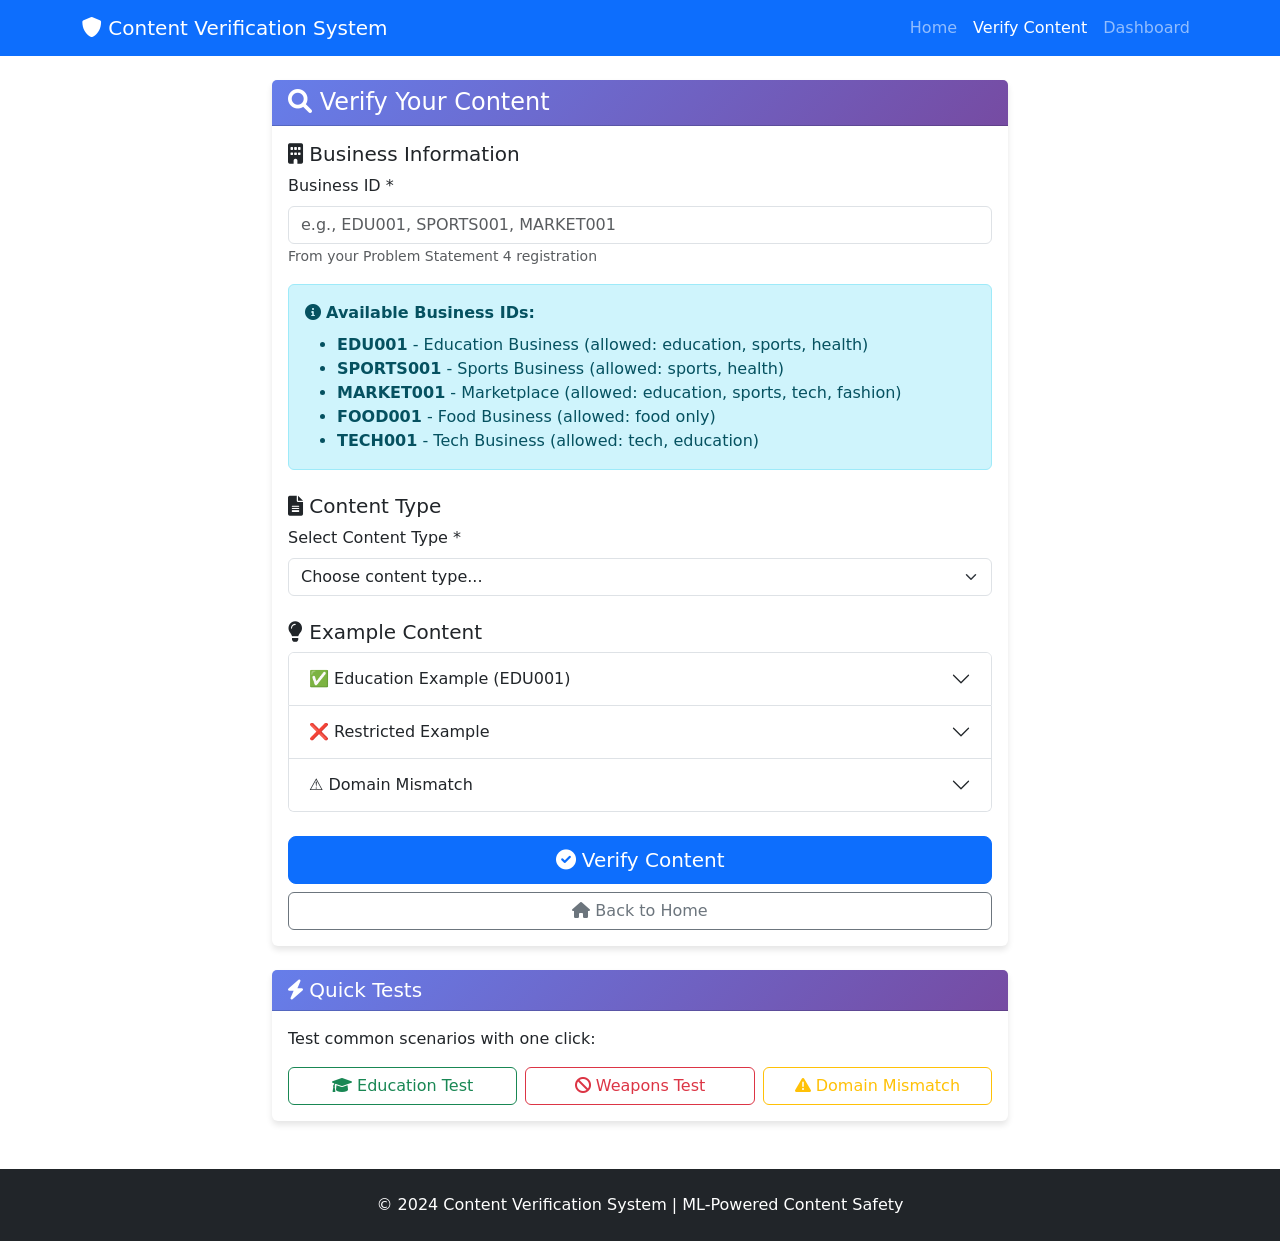
<file: maketechberry_project1/web_app/templates/verify.html>
<!DOCTYPE html>
<html lang="en">
<head>
    <meta charset="UTF-8">
    <meta name="viewport" content="width=device-width, initial-scale=1.0">
    <title>Verify Content - Content Verification System</title>
    <link href="https://cdn.jsdelivr.net/npm/bootstrap@5.1.3/dist/css/bootstrap.min.css" rel="stylesheet">
    <link rel="stylesheet" href="https://cdnjs.cloudflare.com/ajax/libs/font-awesome/6.0.0/css/all.min.css">
    <style>
        .form-section {
            display: none;
        }
        .card {
            box-shadow: 0 4px 6px rgba(0,0,0,0.1);
            border: none;
        }
        .card-header {
            background: linear-gradient(135deg, #667eea 0%, #764ba2 100%);
            color: white;
        }
        .preview-image {
            max-height: 200px;
            object-fit: contain;
        }
    </style>
</head>
<body>
    <!-- Navigation -->
    <nav class="navbar navbar-expand-lg navbar-dark bg-primary">
        <div class="container">
            <a class="navbar-brand" href="/">
                <i class="fas fa-shield-alt"></i> Content Verification System
            </a>
            <div class="collapse navbar-collapse">
                <ul class="navbar-nav ms-auto">
                    <li class="nav-item">
                        <a class="nav-link" href="/">Home</a>
                    </li>
                    <li class="nav-item">
                        <a class="nav-link active" href="/verify">Verify Content</a>
                    </li>
                    <li class="nav-item">
                        <a class="nav-link" href="/dashboard">Dashboard</a>
                    </li>
                </ul>
            </div>
        </div>
    </nav>

    <!-- Main Content -->
    <div class="container mt-4">
        <div class="row">
            <div class="col-lg-8 mx-auto">
                <div class="card">
                    <div class="card-header">
                        <h4 class="mb-0"><i class="fas fa-search"></i> Verify Your Content</h4>
                    </div>
                    <div class="card-body">
                        <form id="verificationForm" method="POST" enctype="multipart/form-data">
                            <!-- Business Info -->
                            <div class="mb-4">
                                <h5><i class="fas fa-building"></i> Business Information</h5>
                                <div class="mb-3">
                                    <label for="business_id" class="form-label">Business ID *</label>
                                    <input type="text" class="form-control" id="business_id" name="business_id" 
                                           placeholder="e.g., EDU001, SPORTS001, MARKET001" required>
                                    <small class="text-muted">From your Problem Statement 4 registration</small>
                                </div>
                                
                                <div class="alert alert-info">
                                    <i class="fas fa-info-circle"></i> 
                                    <strong>Available Business IDs:</strong>
                                    <ul class="mb-0 mt-2">
                                        <li><strong>EDU001</strong> - Education Business (allowed: education, sports, health)</li>
                                        <li><strong>SPORTS001</strong> - Sports Business (allowed: sports, health)</li>
                                        <li><strong>MARKET001</strong> - Marketplace (allowed: education, sports, tech, fashion)</li>
                                        <li><strong>FOOD001</strong> - Food Business (allowed: food only)</li>
                                        <li><strong>TECH001</strong> - Tech Business (allowed: tech, education)</li>
                                    </ul>
                                </div>
                            </div>

                            <!-- Content Type -->
                            <div class="mb-4">
                                <h5><i class="fas fa-file-alt"></i> Content Type</h5>
                                <div class="mb-3">
                                    <label for="content_type" class="form-label">Select Content Type *</label>
                                    <select class="form-select" id="content_type" name="content_type" required>
                                        <option value="">Choose content type...</option>
                                        <option value="text">Text Only</option>
                                        <option value="image">Image Only</option>
                                        <option value="mixed">Text + Image (Mixed)</option>
                                    </select>
                                </div>
                            </div>

                            <!-- Text Content Section -->
                            <div class="mb-4 form-section" id="textSection">
                                <h5><i class="fas fa-font"></i> Text Content</h5>
                                <div class="mb-3">
                                    <label for="title" class="form-label">Title (Optional)</label>
                                    <input type="text" class="form-control" id="title" name="title" 
                                           placeholder="Enter content title">
                                </div>
                                <div class="mb-3">
                                    <label for="description" class="form-label">Description *</label>
                                    <textarea class="form-control" id="description" name="description" 
                                              rows="5" placeholder="Enter your content here..." required></textarea>
                                    <small class="text-muted">Enter the text content you want to verify</small>
                                </div>
                            </div>

                            <!-- Image Content Section -->
                            <div class="mb-4 form-section" id="imageSection">
                                <h5><i class="fas fa-image"></i> Image Content</h5>
                                <div class="mb-3">
                                    <label for="image" class="form-label">Upload Image</label>
                                    <input type="file" class="form-control" id="image" name="image" 
                                           accept="image/*">
                                    <small class="text-muted">Supported formats: JPG, PNG, GIF (Max: 10MB)</small>
                                </div>
                                <div class="mb-3">
                                    <div id="imagePreview" class="text-center"></div>
                                </div>
                            </div>

                            <!-- Examples -->
                            <div class="mb-4">
                                <h5><i class="fas fa-lightbulb"></i> Example Content</h5>
                                <div class="accordion" id="examplesAccordion">
                                    <div class="accordion-item">
                                        <h2 class="accordion-header">
                                            <button class="accordion-button collapsed" type="button" data-bs-toggle="collapse" data-bs-target="#example1">
                                                ✅ Education Example (EDU001)
                                            </button>
                                        </h2>
                                        <div id="example1" class="accordion-collapse collapse" data-bs-parent="#examplesAccordion">
                                            <div class="accordion-body">
                                                <strong>Business ID:</strong> EDU001<br>
                                                <strong>Text:</strong> "Physics lab experiments manual for grade 12 students"<br>
                                                <strong>Expected Result:</strong> ✅ APPROVED (Education domain)
                                            </div>
                                        </div>
                                    </div>
                                    <div class="accordion-item">
                                        <h2 class="accordion-header">
                                            <button class="accordion-button collapsed" type="button" data-bs-toggle="collapse" data-bs-target="#example2">
                                                ❌ Restricted Example
                                            </button>
                                        </h2>
                                        <div id="example2" class="accordion-collapse collapse" data-bs-parent="#examplesAccordion">
                                            <div class="accordion-body">
                                                <strong>Business ID:</strong> EDU001<br>
                                                <strong>Text:</strong> "Buy guns and firearms online"<br>
                                                <strong>Expected Result:</strong> ❌ BLOCKED (Weapons - restricted)
                                            </div>
                                        </div>
                                    </div>
                                    <div class="accordion-item">
                                        <h2 class="accordion-header">
                                            <button class="accordion-button collapsed" type="button" data-bs-toggle="collapse" data-bs-target="#example3">
                                                ⚠️ Domain Mismatch
                                            </button>
                                        </h2>
                                        <div id="example3" class="accordion-collapse collapse" data-bs-parent="#examplesAccordion">
                                            <div class="accordion-body">
                                                <strong>Business ID:</strong> FOOD001<br>
                                                <strong>Text:</strong> "Real estate properties for sale"<br>
                                                <strong>Expected Result:</strong> ❌ BLOCKED (Wrong domain)
                                            </div>
                                        </div>
                                    </div>
                                </div>
                            </div>

                            <!-- Submit Button -->
                            <div class="d-grid gap-2">
                                <button type="submit" class="btn btn-primary btn-lg">
                                    <i class="fas fa-check-circle"></i> Verify Content
                                </button>
                                <button type="button" class="btn btn-outline-secondary" onclick="window.location.href='/'">
                                    <i class="fas fa-home"></i> Back to Home
                                </button>
                            </div>
                        </form>
                    </div>
                </div>

                <!-- Quick Test Buttons -->
                <div class="card mt-4">
                    <div class="card-header bg-info text-white">
                        <h5 class="mb-0"><i class="fas fa-bolt"></i> Quick Tests</h5>
                    </div>
                    <div class="card-body">
                        <p class="card-text">Test common scenarios with one click:</p>
                        <div class="row g-2">
                            <div class="col-md-4">
                                <button class="btn btn-outline-success w-100" onclick="loadExample('edu')">
                                    <i class="fas fa-graduation-cap"></i> Education Test
                                </button>
                            </div>
                            <div class="col-md-4">
                                <button class="btn btn-outline-danger w-100" onclick="loadExample('weapons')">
                                    <i class="fas fa-ban"></i> Weapons Test
                                </button>
                            </div>
                            <div class="col-md-4">
                                <button class="btn btn-outline-warning w-100" onclick="loadExample('mismatch')">
                                    <i class="fas fa-exclamation-triangle"></i> Domain Mismatch
                                </button>
                            </div>
                        </div>
                    </div>
                </div>
            </div>
        </div>
    </div>

    <!-- Footer -->
    <footer class="bg-dark text-white mt-5 py-4">
        <div class="container text-center">
            <p class="mb-0">© 2024 Content Verification System | ML-Powered Content Safety</p>
        </div>
    </footer>

    <!-- JavaScript -->
    <script src="https://cdn.jsdelivr.net/npm/bootstrap@5.1.3/dist/js/bootstrap.bundle.min.js"></script>
    <script>
        // Show/hide form sections based on content type
        document.getElementById('content_type').addEventListener('change', function() {
            const type = this.value;
            
            // Hide all sections first
            document.querySelectorAll('.form-section').forEach(section => {
                section.style.display = 'none';
            });
            
            // Show relevant sections
            if (type === 'text' || type === 'mixed') {
                document.getElementById('textSection').style.display = 'block';
                document.getElementById('description').required = true;
            }
            
            if (type === 'image' || type === 'mixed') {
                document.getElementById('imageSection').style.display = 'block';
            }
        });

        // Image preview
        document.getElementById('image')?.addEventListener('change', function(e) {
            const file = e.target.files[0];
            const preview = document.getElementById('imagePreview');
            
            if (file) {
                if (!file.type.match('image.*')) {
                    alert('Please select an image file');
                    this.value = '';
                    preview.innerHTML = '';
                    return;
                }
                
                if (file.size > 10 * 1024 * 1024) {
                    alert('Image size must be less than 10MB');
                    this.value = '';
                    preview.innerHTML = '';
                    return;
                }
                
                const reader = new FileReader();
                reader.onload = function(e) {
                    preview.innerHTML = `
                        <div class="border rounded p-2">
                            <img src="${e.target.result}" class="img-fluid preview-image">
                            <div class="mt-2 small text-muted">
                                ${file.name} (${(file.size / 1024).toFixed(1)} KB)
                            </div>
                        </div>
                    `;
                };
                reader.readAsDataURL(file);
            } else {
                preview.innerHTML = '';
            }
        });

        // Quick test examples
        function loadExample(type) {
            const businessId = document.getElementById('business_id');
            const contentType = document.getElementById('content_type');
            const title = document.getElementById('title');
            const description = document.getElementById('description');
            
            if (type === 'edu') {
                businessId.value = 'EDU001';
                contentType.value = 'text';
                contentType.dispatchEvent(new Event('change'));
                title.value = 'Science Education Materials';
                description.value = 'Physics lab experiments manual for grade 12 students with step-by-step instructions and safety guidelines. Classroom activities and learning resources for teachers.';
            } 
            else if (type === 'weapons') {
                businessId.value = 'EDU001';
                contentType.value = 'text';
                contentType.dispatchEvent(new Event('change'));
                title.value = 'Weapons for Sale';
                description.value = 'Buy guns and firearms online with discreet shipping. Best quality weapons available including automatic rifles and pistols. Ammunition also available.';
            }
            else if (type === 'mismatch') {
                businessId.value = 'FOOD001';
                contentType.value = 'text';
                contentType.dispatchEvent(new Event('change'));
                title.value = 'Real Estate Properties';
                description.value = 'Luxury apartments for sale in prime locations with modern amenities. Real estate investment opportunities available.';
            }
            
            // Scroll to form
            document.getElementById('verificationForm').scrollIntoView({ behavior: 'smooth' });
        }

        // Form submission
        document.getElementById('verificationForm').addEventListener('submit', function(e) {
            const submitBtn = this.querySelector('button[type="submit"]');
            const originalText = submitBtn.innerHTML;
            
            // Show loading state
            submitBtn.innerHTML = '<i class="fas fa-spinner fa-spin"></i> Verifying...';
            submitBtn.disabled = true;
            
            // Form will be submitted normally
        });
    </script>
</body>
</html>
</file>
